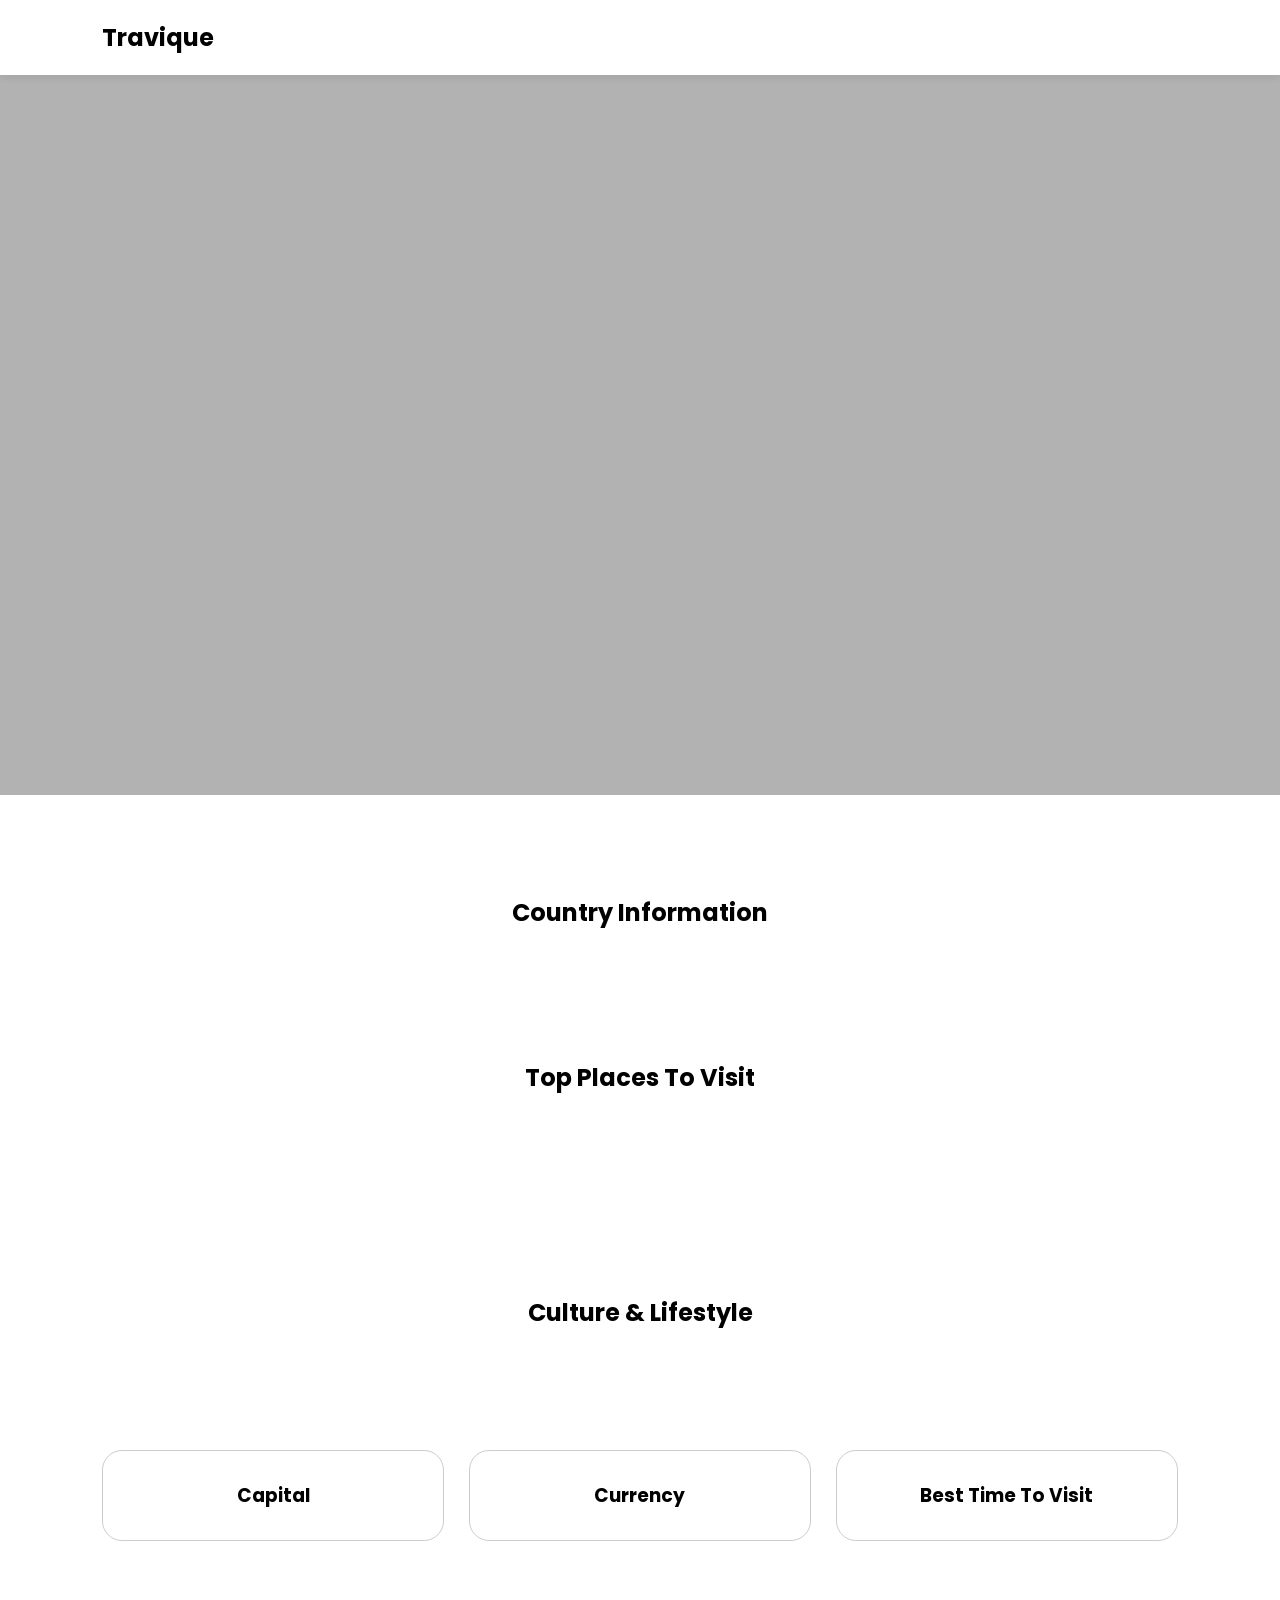
<file: destination.html>
<!DOCTYPE html>
<html lang="en">

<head>

<meta charset="UTF-8">
<meta name="viewport" content="width=device-width, initial-scale=1.0">

<title>Travique Destination</title>

<link rel="stylesheet" href="destination.css">

<link href="https://fonts.googleapis.com/css2?family=Poppins:wght@300;400;500;600;700&display=swap"
rel="stylesheet">

</head>

<body>

<nav>

<h1 class="logo">Travique</h1>

</nav>


<section class="hero">

<div class="overlay"></div>

<div class="hero-content">

<h1 id="country-name"></h1>

<p id="country-tagline"></p>

</div>

</section>


<section class="info">

<h2>Country Information</h2>
<section class="places">

    <h2>Top Places To Visit</h2>

    <div id="places-container"></div>

</section>


<section class="culture">

    <h2>Culture & Lifestyle</h2>

    <div class="culture-card">

        <img id="culture-image">

        <div class="culture-text">

            <p id="culture-description"></p>

        </div>

    </div>

</section>
<div class="info-container">

<div class="info-box">
<h3>Capital</h3>
<p id="capital"></p>
</div>

<div class="info-box">
<h3>Currency</h3>
<p id="currency"></p>
</div>

<div class="info-box">
<h3>Best Time To Visit</h3>
<p id="season"></p>
</div>

</div>

</section>


<script src="destination.js"></script>

</body>
</html>
</file>
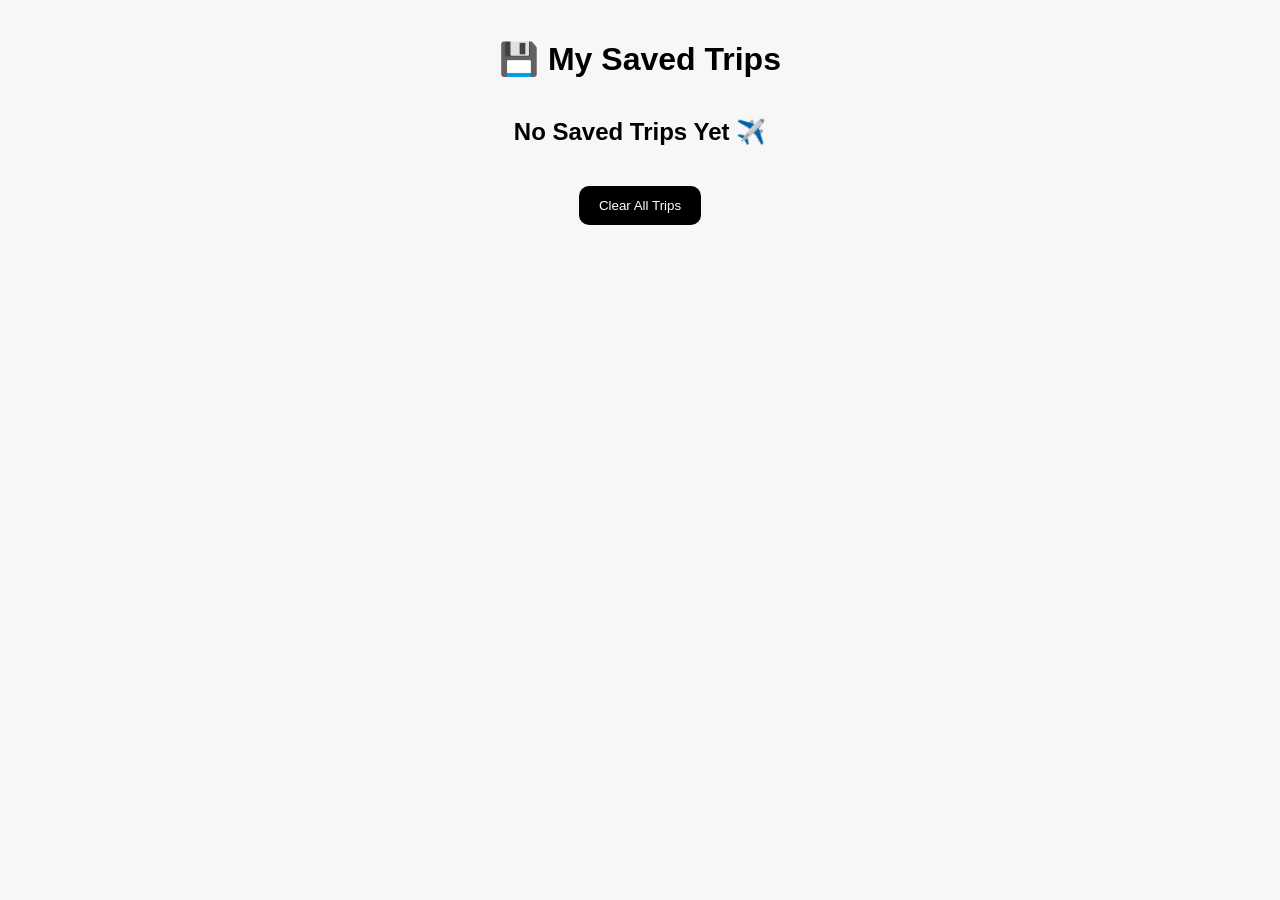
<file: saved.html>
<!DOCTYPE html>
<html lang="en">
<head>
  <meta charset="UTF-8">
  <meta name="viewport" content="width=device-width, initial-scale=1.0">
  <title>Saved Trips</title>

  <link rel="stylesheet" href="saved.css">
</head>

<body>

  <h1 class="title">💾 My Saved Trips</h1>

  <div id="savedTrips"></div>

  <button id="clearBtn">
    Clear All Trips
  </button>

  <script src="saved.js"></script>

</body>
</html>
</file>
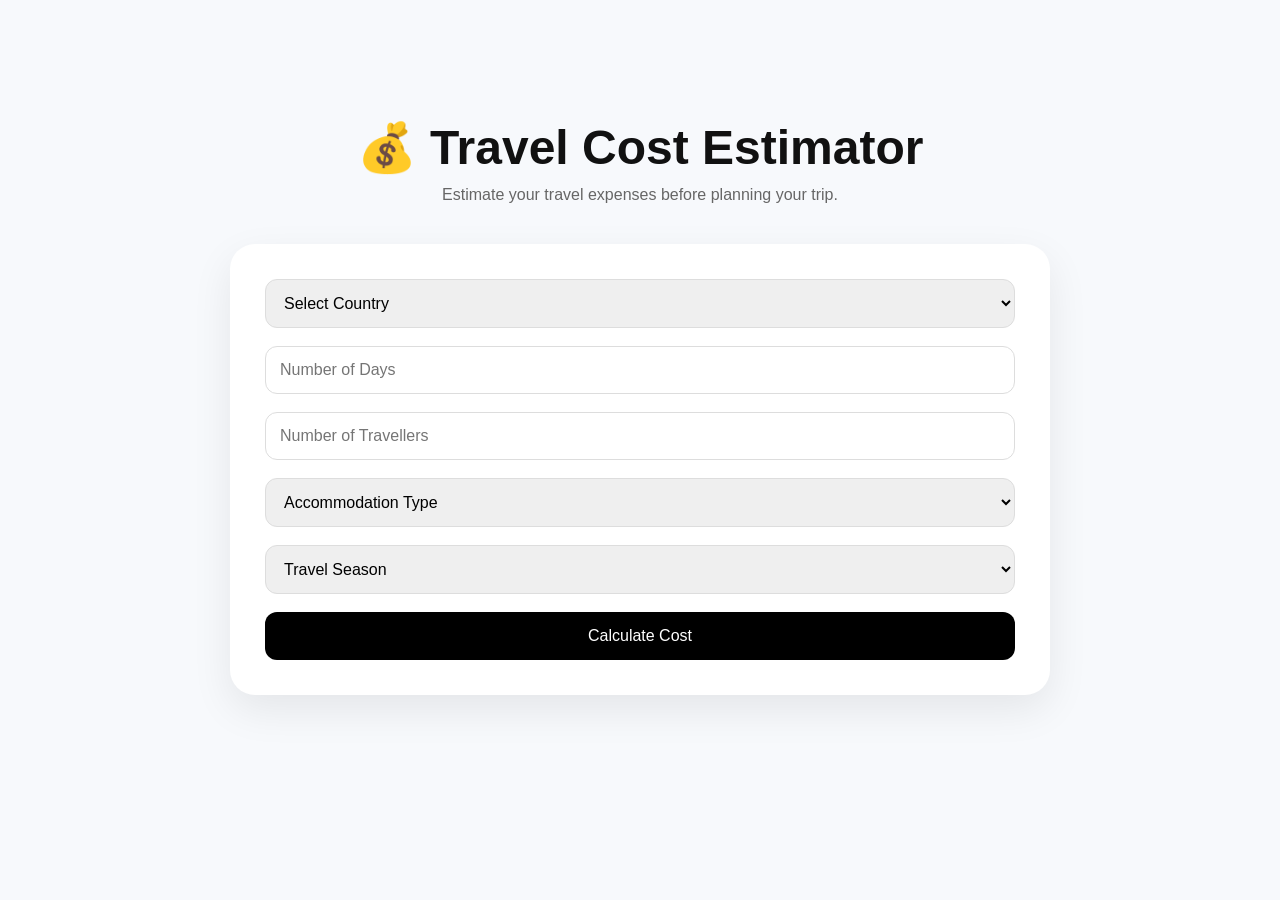
<file: vedios/travique/estimator.html>
<!DOCTYPE html>
<html lang="en">
<head>
    <meta charset="UTF-8">
    <meta name="viewport" content="width=device-width, initial-scale=1.0">
    <title>Travel Cost Estimator</title>

    <link rel="stylesheet" href="estimator.css">
</head>
<body>

  <section class="estimator">

    <h1>💰 Travel Cost Estimator</h1>

    <p>
      Estimate your travel expenses before planning your trip.
    </p>

    <div class="estimator-form">

      <select id="country">
        <option value="">Select Country</option>
        <option value="india">India</option>
        <option value="japan">Japan</option>
        <option value="hongkong">Hong Kong</option>
      </select>

      <input
        type="number"
        id="days"
        placeholder="Number of Days"
        min="1"
      >

      <input
        type="number"
        id="travellers"
        placeholder="Number of Travellers"
        min="1"
      >

      <select id="accommodation">
        <option value="">Accommodation Type</option>
        <option value="hostel">Hostel</option>
        <option value="hotel">Hotel</option>
        <option value="luxury">Luxury Resort</option>
      </select>

      <select id="season">
        <option value="">Travel Season</option>
        <option value="off">Off Season</option>
        <option value="normal">Normal Season</option>
        <option value="peak">Peak Season</option>
      </select>

      <button id="calculateBtn">
        Calculate Cost
      </button>

    </div>

    <div id="resultBox"></div>

    <div class="chart-container">
    <canvas id="costChart"></canvas>
</div>

  </section>
<script src="estimator.js"></script>
</body>
</html>
</file>
<file: destination.css>
*{
margin:0;
padding:0;
box-sizing:border-box;
font-family:'Poppins',sans-serif;
}

body{
background:white;
}

nav{
padding:20px 8%;
background:white;
box-shadow:0 2px 10px rgba(0,0,0,0.1);
}

.logo{
color:black;
}

.hero{
height:80vh;

display:flex;
justify-content:center;
align-items:center;

text-align:center;

position:relative;

background-size:cover;
background-position:center;
}

.overlay{
position:absolute;

width:100%;
height:100%;

background:rgba(0,0,0,0.3);
}

.hero-content{
position:relative;

z-index:2;

color:white;
}

.hero-content h1{
font-size:4rem;
}

.info{
padding:100px 8%;
}

.info h2{
text-align:center;

margin-bottom:50px;
}

.info-container{
display:grid;

grid-template-columns:
repeat(auto-fit,minmax(250px,1fr));

gap:25px;
}

.info-box{
padding:30px;

border-radius:20px;

border:1px solid rgba(0,0,0,0.2);

text-align:center;
}

/* PLACES */

.places{
    padding:80px 8%;
}

.places h2{
    text-align:center;
    margin-bottom:40px;
}

#places-container{
    display:grid;

    grid-template-columns:
    repeat(auto-fit,minmax(320px,1fr));

    gap:35px;

    margin-top:40px;
}

.place-card{

    border-radius:20px;

    overflow:hidden;

    box-shadow:0 5px 15px rgba(0,0,0,0.1);

    transition:0.5s;
}

.place-card:hover{
    transform:translateY(-10px) scale(1.03);

    box-shadow:0 15px 35px rgba(0,0,0,0.15);
}

.place-card img{
    width:100%;
    height:220px;

    object-fit:cover;
}

.place-card h3{
    padding:15px;

    text-align:center;
}

.place-card p{
    padding:0 15px 20px;
}


/* CULTURE */

.culture{
    padding:80px 8%;
}

.culture h2{
    text-align:center;

    margin-bottom:40px;
}

.culture-card{

    display:flex;

    gap:30px;

    align-items:center;

    flex-wrap:wrap;
}

.culture-card img{

    width:450px;

    max-width:100%;

    border-radius:20px;
}

.culture-text{

    flex:1;

    font-size:1.1rem;

    line-height:1.8;
}


@media(max-width:768px){

.hero-content h1{
    font-size:2.2rem;
}

.culture-card{
    flex-direction:column;
}

.culture-card img{
    width:100%;
}

.info-container{
    grid-template-columns:1fr;
}

#places-container{
    grid-template-columns:1fr;
}

}
</file>
<file: saved.css>
*{
    margin:0;
    padding:0;
    box-sizing:border-box;
    font-family:Poppins,sans-serif;
}

body{
    background:#f7f7f7;
    padding:40px;
}

.title{
    text-align:center;
    margin-bottom:40px;
}

.trip-card{
    background:white;
    padding:25px;
    margin:20px auto;
    max-width:600px;
    border-radius:20px;

    box-shadow:0 5px 15px rgba(0,0,0,0.1);
}

.trip-card h2{
    margin-bottom:10px;
}

.trip-card button{
    margin-top:15px;

    padding:10px 16px;

    border:none;

    border-radius:10px;

    cursor:pointer;
}

.delete-btn{
    background:red;
    color:white;
}

#clearBtn{
    display:block;

    margin:40px auto;

    padding:12px 20px;

    border:none;

    border-radius:10px;

    background:black;

    color:white;

    cursor:pointer;
}



@media(max-width:768px){

body{
    padding:20px;
}

.trip-card{
    width:100%;
}

}
</file>
<file: vedios/travique/estimator.css>
*{
    margin:0;
    padding:0;
    box-sizing:border-box;
    font-family:'Poppins',sans-serif;
}

body{
    background:#f7f9fc;
}

.estimator{
    max-width:900px;
    margin:80px auto;
    padding:40px;
}

.estimator h1{
    text-align:center;
    font-size:3rem;
    color:#111;
}

.estimator p{
    text-align:center;
    color:#666;
    margin-top:10px;
    margin-bottom:40px;
}

.estimator-form{
    background:white;
    padding:35px;
    border-radius:25px;
    box-shadow:0 15px 40px rgba(0,0,0,0.08);

    display:grid;
    gap:18px;
}

.estimator-form select,
.estimator-form input{
    padding:14px;
    border-radius:12px;
    border:1px solid #ddd;
    font-size:1rem;
}

.estimator-form button{
    padding:15px;
    border:none;
    border-radius:12px;
    background:black;
    color:white;
    cursor:pointer;
    font-size:1rem;
}

.estimator-form button:hover{
    opacity:0.9;
}

#resultBox{
    margin-top:40px;
}

.analysis-box{
  margin-top:15px;
  padding:15px;
  border-radius:10px;
  background:#f5f5f5;
  border-left:5px solid #333;
  font-weight:600;
}

.suggestion-box{
  margin-top:15px;
  padding:15px;
  background:#eaffea;
  border-left:5px solid #2ecc71;
  border-radius:10px;
  font-weight:500;
}

.assumption{
  font-size:0.85rem;
  color:#666;
  margin-top:10px;
}


.chart-container{
    margin-top:30px;
    background:white;
    padding:25px;
    border-radius:20px;
    box-shadow:0 10px 30px rgba(0,0,0,0.08);
}

#costChart{
    max-width:500px;
    margin:auto;
}

.chart-container{
    display:none;
}
</file>
